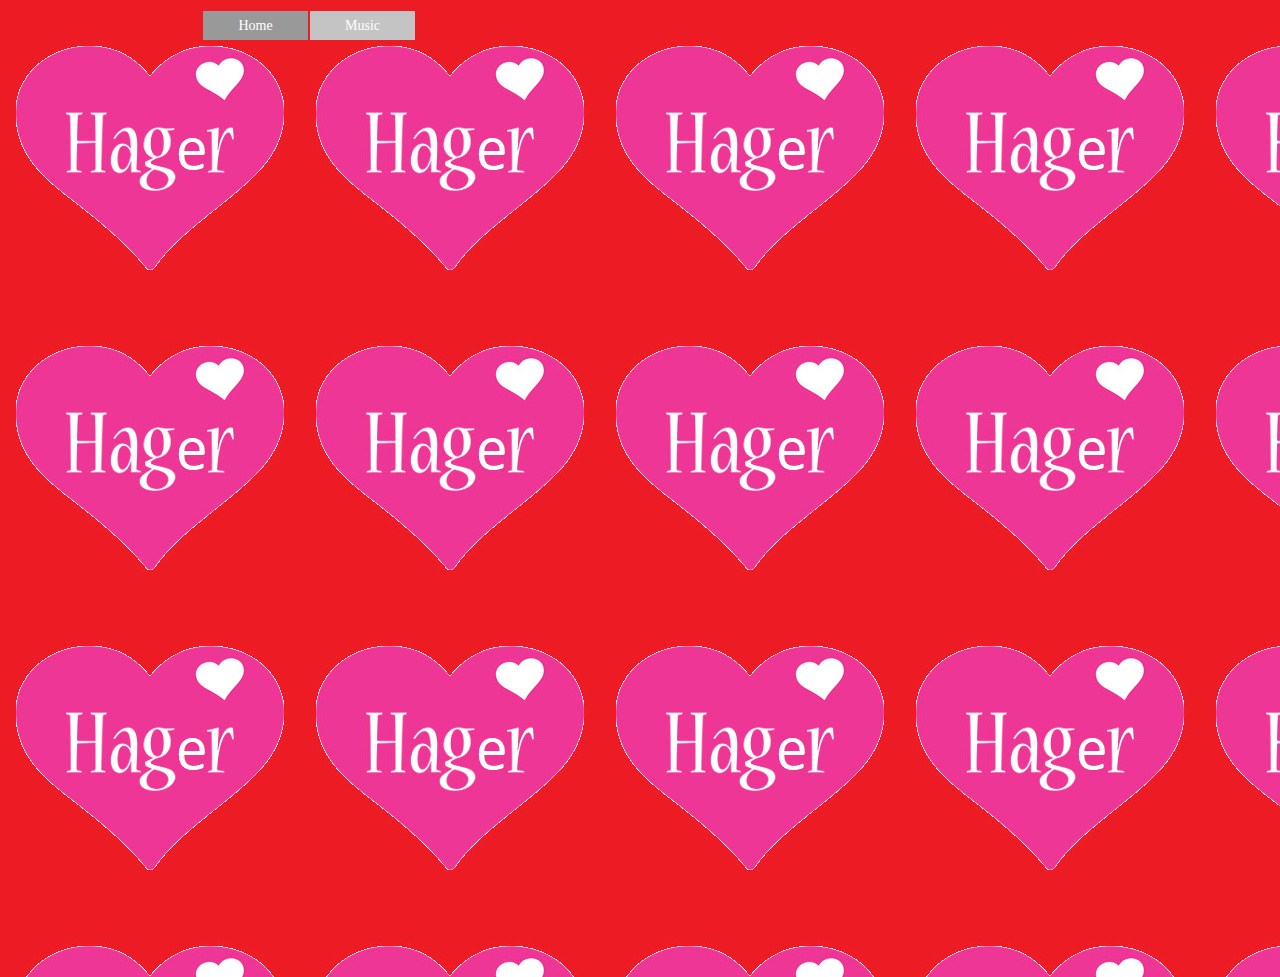
<file: index.html>
<!DOCTYPE html>
<html class="nojs html css_verticalspacer" lang="en-US">
 <head>

  <meta http-equiv="Content-type" content="text/html;charset=UTF-8"/>
  <meta name="generator" content="2017.0.0.363"/>
  <meta name="viewport" content="width=device-width, initial-scale=1.0"/>
  
  <script type="text/javascript">
   // Update the 'nojs'/'js' class on the html node
document.documentElement.className = document.documentElement.className.replace(/\bnojs\b/g, 'js');

// Check that all required assets are uploaded and up-to-date
if(typeof Muse == "undefined") window.Muse = {}; window.Muse.assets = {"required":["museutils.js", "museconfig.js", "jquery.musemenu.js", "jquery.watch.js", "require.js", "index.css"], "outOfDate":[]};
</script>
  
  <title>Home</title>
  <!-- CSS -->
  <link rel="stylesheet" type="text/css" href="css/site_global.css?crc=443350757"/>
  <link rel="stylesheet" type="text/css" href="css/index.css?crc=419165797" id="pagesheet"/>
  <!-- JS includes -->
  <!--[if lt IE 9]>
  <script src="scripts/html5shiv.js?crc=4241844378" type="text/javascript"></script>
  <![endif]-->
   </head>
 <body>

  <div class="rounded-corners clearfix borderbox" id="page"><!-- column -->
   <div class="position_content" id="page_position_content">
    <nav class="MenuBar rounded-corners clearfix colelem" id="menuu123"><!-- horizontal box -->
     <div class="MenuItemContainer borderbox clearfix grpelem" id="u131"><!-- vertical box -->
      <a class="nonblock nontext MenuItem MenuItemWithSubMenu MuseMenuActive borderbox clearfix colelem" id="u134" href="index.html"><!-- horizontal box --><div class="MenuItemLabel NoWrap borderbox clearfix grpelem" id="u135-4"><!-- content --><p>Home</p></div></a>
     </div>
     <div class="MenuItemContainer borderbox clearfix grpelem" id="u271"><!-- vertical box -->
      <a class="nonblock nontext MenuItem MenuItemWithSubMenu borderbox clearfix colelem" id="u274" href="music.html"><!-- horizontal box --><div class="MenuItemLabel NoWrap borderbox clearfix grpelem" id="u275-4"><!-- content --><p>Music</p></div></a>
     </div>
    </nav>
    <div class="verticalspacer" data-offset-top="40" data-content-above-spacer="40" data-content-below-spacer="937"></div>
   </div>
  </div>
  <!-- Other scripts -->
  <script type="text/javascript">
   window.Muse.assets.check=function(d){if(!window.Muse.assets.checked){window.Muse.assets.checked=!0;var b={},c=function(a,b){if(window.getComputedStyle){var c=window.getComputedStyle(a,null);return c&&c.getPropertyValue(b)||c&&c[b]||""}if(document.documentElement.currentStyle)return(c=a.currentStyle)&&c[b]||a.style&&a.style[b]||"";return""},a=function(a){if(a.match(/^rgb/))return a=a.replace(/\s+/g,"").match(/([\d\,]+)/gi)[0].split(","),(parseInt(a[0])<<16)+(parseInt(a[1])<<8)+parseInt(a[2]);if(a.match(/^\#/))return parseInt(a.substr(1),
16);return 0},g=function(g){for(var f=document.getElementsByTagName("link"),h=0;h<f.length;h++)if("text/css"==f[h].type){var i=(f[h].href||"").match(/\/?css\/([\w\-]+\.css)\?crc=(\d+)/);if(!i||!i[1]||!i[2])break;b[i[1]]=i[2]}f=document.createElement("div");f.className="version";f.style.cssText="display:none; width:1px; height:1px;";document.getElementsByTagName("body")[0].appendChild(f);for(h=0;h<Muse.assets.required.length;){var i=Muse.assets.required[h],l=i.match(/([\w\-\.]+)\.(\w+)$/),k=l&&l[1]?
l[1]:null,l=l&&l[2]?l[2]:null;switch(l.toLowerCase()){case "css":k=k.replace(/\W/gi,"_").replace(/^([^a-z])/gi,"_$1");f.className+=" "+k;k=a(c(f,"color"));l=a(c(f,"backgroundColor"));k!=0||l!=0?(Muse.assets.required.splice(h,1),"undefined"!=typeof b[i]&&(k!=b[i]>>>24||l!=(b[i]&16777215))&&Muse.assets.outOfDate.push(i)):h++;f.className="version";break;case "js":h++;break;default:throw Error("Unsupported file type: "+l);}}d?d().jquery!="1.8.3"&&Muse.assets.outOfDate.push("jquery-1.8.3.min.js"):Muse.assets.required.push("jquery-1.8.3.min.js");
f.parentNode.removeChild(f);if(Muse.assets.outOfDate.length||Muse.assets.required.length)f="Some files on the server may be missing or incorrect. Clear browser cache and try again. If the problem persists please contact website author.",g&&Muse.assets.outOfDate.length&&(f+="\nOut of date: "+Muse.assets.outOfDate.join(",")),g&&Muse.assets.required.length&&(f+="\nMissing: "+Muse.assets.required.join(",")),alert(f)};location&&location.search&&location.search.match&&location.search.match(/muse_debug/gi)?setTimeout(function(){g(!0)},5E3):g()}};
var muse_init=function(){require.config({baseUrl:""});require(["jquery","museutils","whatinput","jquery.musemenu","jquery.watch"],function(d){var $ = d;$(document).ready(function(){try{
window.Muse.assets.check($);/* body */
Muse.Utils.transformMarkupToFixBrowserProblemsPreInit();/* body */
Muse.Utils.prepHyperlinks(true);/* body */
Muse.Utils.fullPage('#page');/* 100% height page */
Muse.Utils.initWidget('.MenuBar', ['#bp_infinity'], function(elem) { return $(elem).museMenu(); });/* unifiedNavBar */
Muse.Utils.showWidgetsWhenReady();/* body */
Muse.Utils.transformMarkupToFixBrowserProblems();/* body */
}catch(b){if(b&&"function"==typeof b.notify?b.notify():Muse.Assert.fail("Error calling selector function: "+b),false)throw b;}})})};

</script>
  <!-- RequireJS script -->
  <script src="scripts/require.js?crc=244322403" type="text/javascript" async data-main="scripts/museconfig.js?crc=168988563" onload="if (requirejs) requirejs.onError = function(requireType, requireModule) { if (requireType && requireType.toString && requireType.toString().indexOf && 0 <= requireType.toString().indexOf('#scripterror')) window.Muse.assets.check(); }" onerror="window.Muse.assets.check();"></script>
   </body>
</html>
</file>
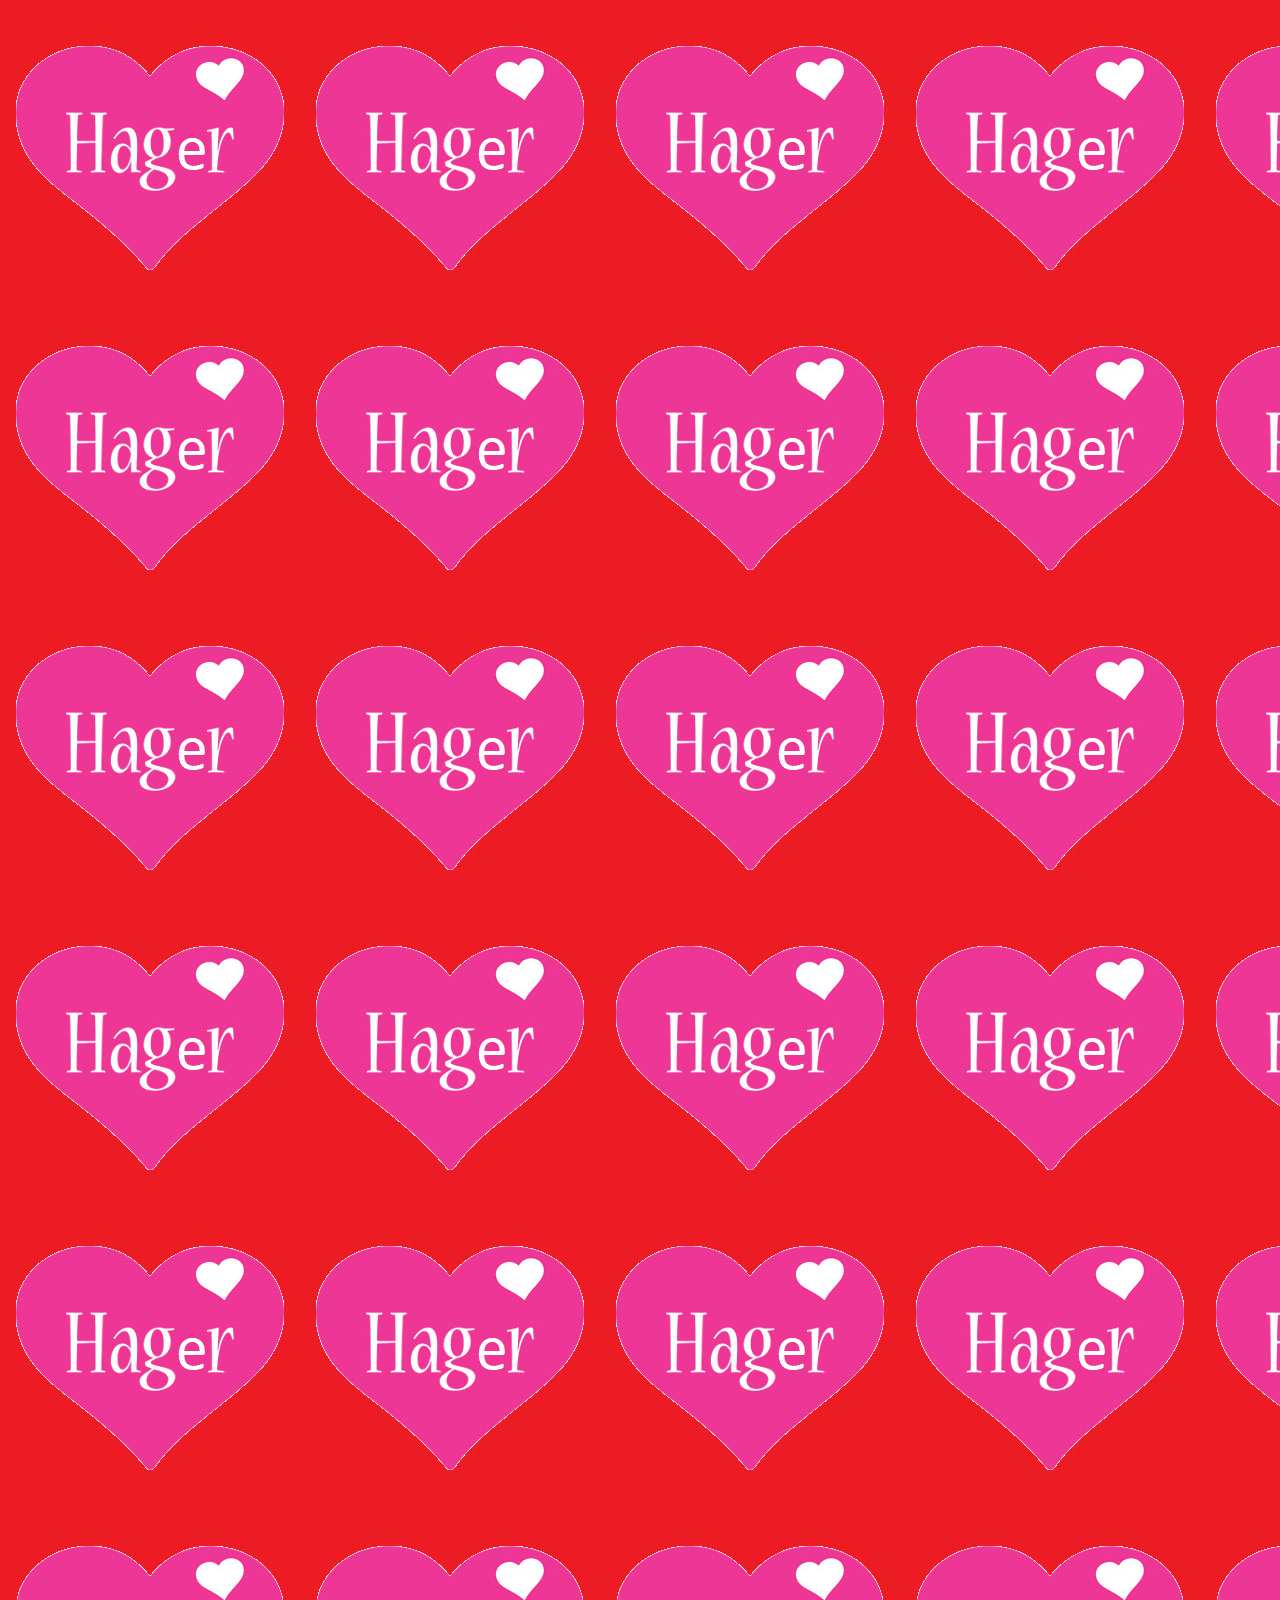
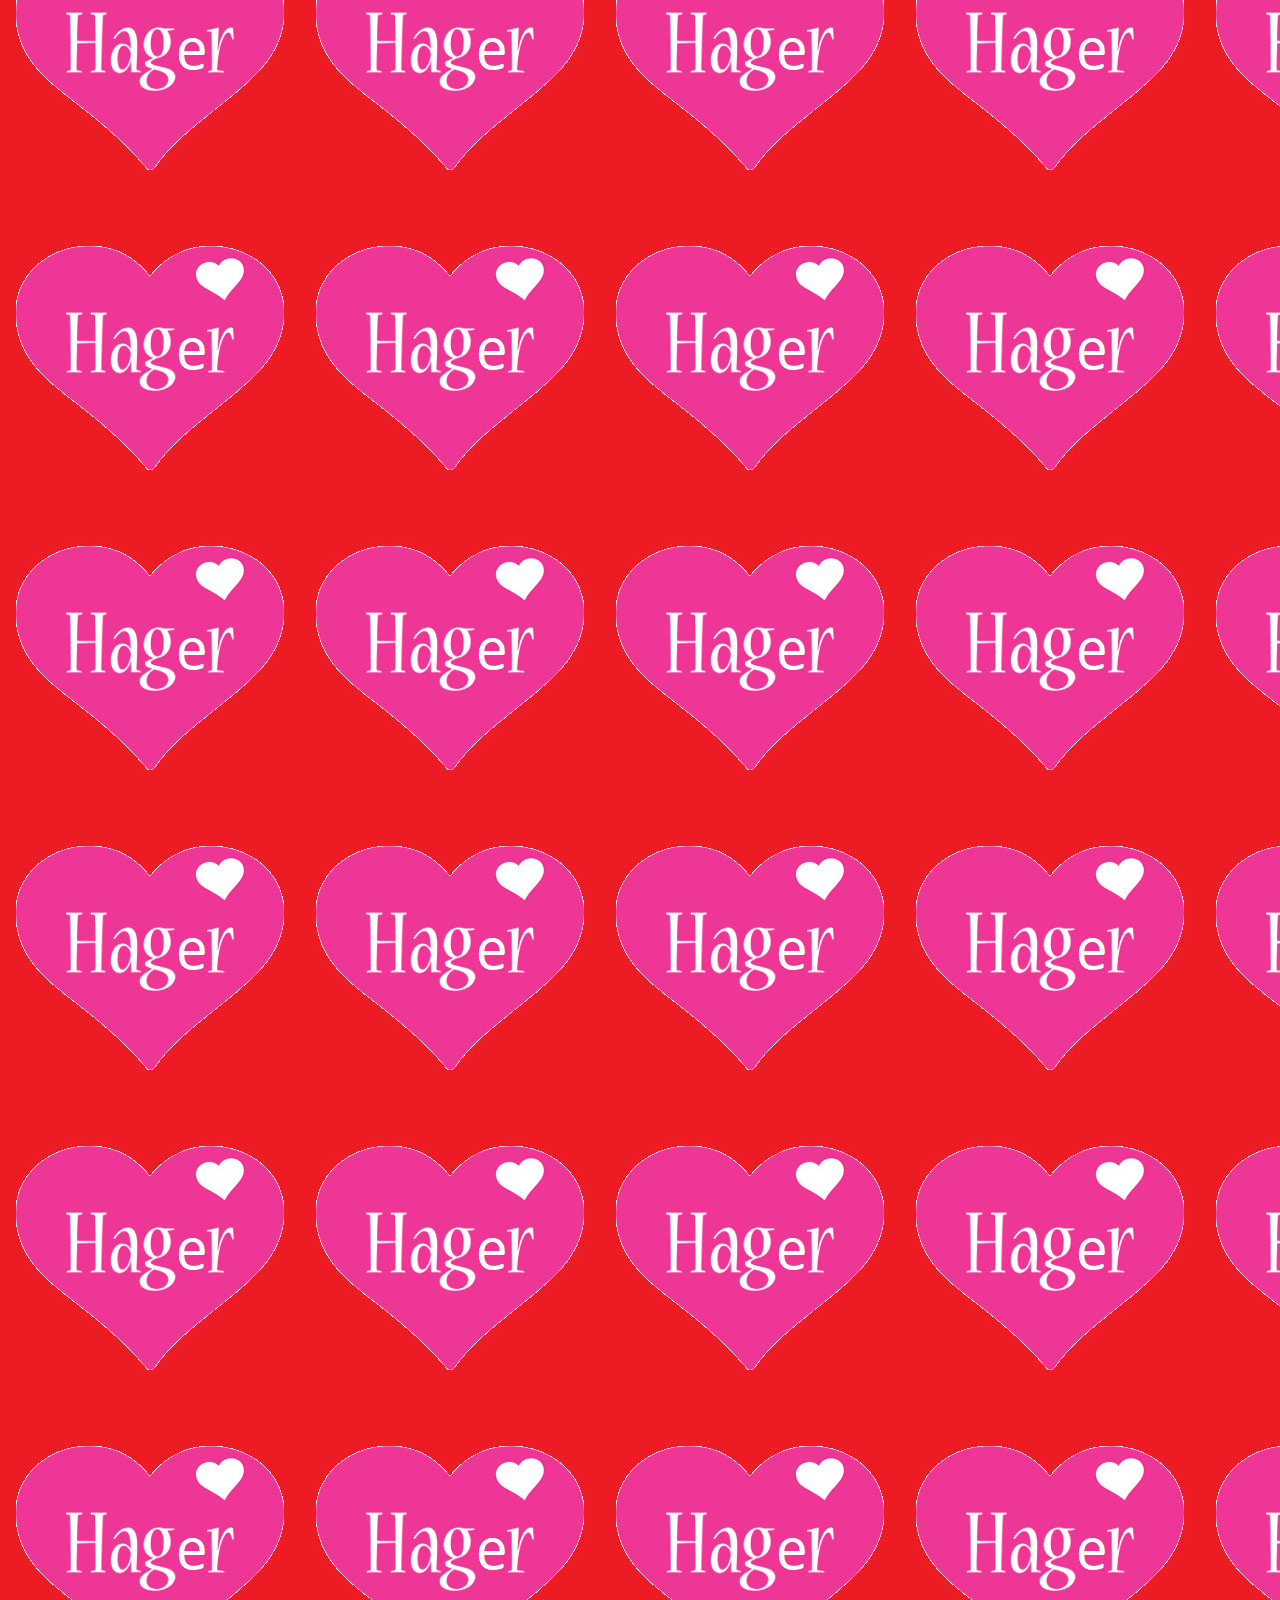
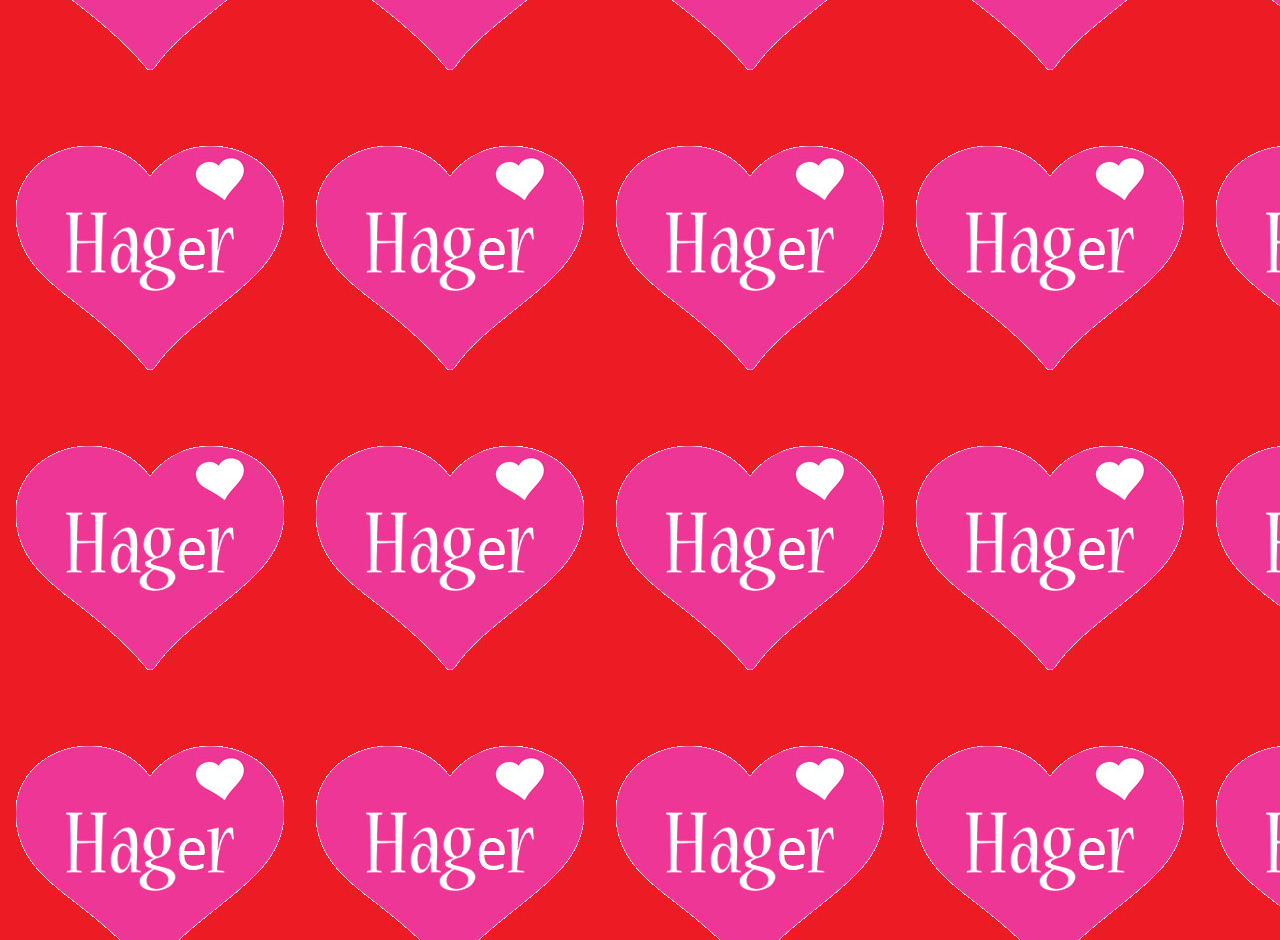
<file: music.html>
<!DOCTYPE html>
<html class="nojs html css_verticalspacer" lang="en-US">
 <head>

  <meta http-equiv="Content-type" content="text/html;charset=UTF-8"/>
  <meta name="generator" content="2017.0.0.363"/>
  <meta name="viewport" content="width=device-width, initial-scale=1.0"/>
  
  <script type="text/javascript">
   // Update the 'nojs'/'js' class on the html node
document.documentElement.className = document.documentElement.className.replace(/\bnojs\b/g, 'js');

// Check that all required assets are uploaded and up-to-date
if(typeof Muse == "undefined") window.Muse = {}; window.Muse.assets = {"required":["museutils.js", "museconfig.js", "jquery.watch.js", "require.js", "music.css"], "outOfDate":[]};
</script>
  
  <title>Music</title>
  <!-- CSS -->
  <link rel="stylesheet" type="text/css" href="css/site_global.css?crc=443350757"/>
  <link rel="stylesheet" type="text/css" href="css/music.css?crc=4111661611" id="pagesheet"/>
  <!-- JS includes -->
  <!--[if lt IE 9]>
  <script src="scripts/html5shiv.js?crc=4241844378" type="text/javascript"></script>
  <![endif]-->
   </head>
 <body>

  <div class="clearfix borderbox" id="page"><!-- column -->
   <div class="colelem" id="u300"><!-- custom html -->
    <iframe width="853" height="480" src="https://www.youtube.com/embed/iyiXb5jHlN8" frameborder="0" allow="accelerometer; autoplay; encrypted-media; gyroscope; picture-in-picture" allowfullscreen></iframe>
   </div>
   <div class="colelem" id="u344"><!-- custom html -->
    <iframe width="853" height="480" src="https://www.youtube.com/embed/9K6pMrUXsUs" frameborder="0" allow="accelerometer; autoplay; encrypted-media; gyroscope; picture-in-picture" allowfullscreen></iframe>
   </div>
   <div class="colelem" id="u328"><!-- custom html -->
    <iframe width="853" height="480" src="https://www.youtube.com/embed/xoRQP5Abhxk" frameborder="0" allow="accelerometer; autoplay; encrypted-media; gyroscope; picture-in-picture" allowfullscreen></iframe>
   </div>
   <div class="colelem" id="u332"><!-- custom html -->
    <iframe width="853" height="480" src="https://www.youtube.com/embed/XXndoMK3Uf4" frameborder="0" allow="accelerometer; autoplay; encrypted-media; gyroscope; picture-in-picture" allowfullscreen></iframe>
   </div>
   <div class="colelem" id="u336"><!-- custom html -->
    <iframe width="853" height="480" src="https://www.youtube.com/embed/sptd7zMyELs" frameborder="0" allow="accelerometer; autoplay; encrypted-media; gyroscope; picture-in-picture" allowfullscreen></iframe>
   </div>
   <div class="colelem" id="u340"><!-- custom html -->
    <iframe width="853" height="480" src="https://www.youtube.com/embed/QmE-qNizoqw" frameborder="0" allow="accelerometer; autoplay; encrypted-media; gyroscope; picture-in-picture" allowfullscreen></iframe>
   </div>
   <div class="verticalspacer" data-offset-top="3413" data-content-above-spacer="3413" data-content-below-spacer="727"></div>
  </div>
  <!-- Other scripts -->
  <script type="text/javascript">
   window.Muse.assets.check=function(d){if(!window.Muse.assets.checked){window.Muse.assets.checked=!0;var b={},c=function(a,b){if(window.getComputedStyle){var c=window.getComputedStyle(a,null);return c&&c.getPropertyValue(b)||c&&c[b]||""}if(document.documentElement.currentStyle)return(c=a.currentStyle)&&c[b]||a.style&&a.style[b]||"";return""},a=function(a){if(a.match(/^rgb/))return a=a.replace(/\s+/g,"").match(/([\d\,]+)/gi)[0].split(","),(parseInt(a[0])<<16)+(parseInt(a[1])<<8)+parseInt(a[2]);if(a.match(/^\#/))return parseInt(a.substr(1),
16);return 0},g=function(g){for(var f=document.getElementsByTagName("link"),h=0;h<f.length;h++)if("text/css"==f[h].type){var i=(f[h].href||"").match(/\/?css\/([\w\-]+\.css)\?crc=(\d+)/);if(!i||!i[1]||!i[2])break;b[i[1]]=i[2]}f=document.createElement("div");f.className="version";f.style.cssText="display:none; width:1px; height:1px;";document.getElementsByTagName("body")[0].appendChild(f);for(h=0;h<Muse.assets.required.length;){var i=Muse.assets.required[h],l=i.match(/([\w\-\.]+)\.(\w+)$/),k=l&&l[1]?
l[1]:null,l=l&&l[2]?l[2]:null;switch(l.toLowerCase()){case "css":k=k.replace(/\W/gi,"_").replace(/^([^a-z])/gi,"_$1");f.className+=" "+k;k=a(c(f,"color"));l=a(c(f,"backgroundColor"));k!=0||l!=0?(Muse.assets.required.splice(h,1),"undefined"!=typeof b[i]&&(k!=b[i]>>>24||l!=(b[i]&16777215))&&Muse.assets.outOfDate.push(i)):h++;f.className="version";break;case "js":h++;break;default:throw Error("Unsupported file type: "+l);}}d?d().jquery!="1.8.3"&&Muse.assets.outOfDate.push("jquery-1.8.3.min.js"):Muse.assets.required.push("jquery-1.8.3.min.js");
f.parentNode.removeChild(f);if(Muse.assets.outOfDate.length||Muse.assets.required.length)f="Some files on the server may be missing or incorrect. Clear browser cache and try again. If the problem persists please contact website author.",g&&Muse.assets.outOfDate.length&&(f+="\nOut of date: "+Muse.assets.outOfDate.join(",")),g&&Muse.assets.required.length&&(f+="\nMissing: "+Muse.assets.required.join(",")),alert(f)};location&&location.search&&location.search.match&&location.search.match(/muse_debug/gi)?setTimeout(function(){g(!0)},5E3):g()}};
var muse_init=function(){require.config({baseUrl:""});require(["jquery","museutils","whatinput","jquery.watch"],function(d){var $ = d;$(document).ready(function(){try{
window.Muse.assets.check($);/* body */
Muse.Utils.transformMarkupToFixBrowserProblemsPreInit();/* body */
Muse.Utils.prepHyperlinks(true);/* body */
Muse.Utils.fullPage('#page');/* 100% height page */
Muse.Utils.showWidgetsWhenReady();/* body */
Muse.Utils.transformMarkupToFixBrowserProblems();/* body */
}catch(b){if(b&&"function"==typeof b.notify?b.notify():Muse.Assert.fail("Error calling selector function: "+b),false)throw b;}})})};

</script>
  <!-- RequireJS script -->
  <script src="scripts/require.js?crc=244322403" type="text/javascript" async data-main="scripts/museconfig.js?crc=168988563" onload="if (requirejs) requirejs.onError = function(requireType, requireModule) { if (requireType && requireType.toString && requireType.toString().indexOf && 0 <= requireType.toString().indexOf('#scripterror')) window.Muse.assets.check(); }" onerror="window.Muse.assets.check();"></script>
   </body>
</html>
</file>
<file: css/site_global.css>
html{min-height:100%;min-width:100%;-ms-text-size-adjust:none;}body,div,dl,dt,dd,ul,ol,li,nav,h1,h2,h3,h4,h5,h6,pre,code,form,fieldset,legend,input,button,textarea,p,blockquote,th,td,a{margin:0px;padding:0px;border-width:0px;border-style:solid;border-color:transparent;-webkit-transform-origin:left top;-ms-transform-origin:left top;-o-transform-origin:left top;transform-origin:left top;background-repeat:no-repeat;}button.submit-btn{-moz-box-sizing:content-box;-webkit-box-sizing:content-box;box-sizing:content-box;}.transition{-webkit-transition-property:background-image,background-position,background-color,border-color,border-radius,color,font-size,font-style,font-weight,letter-spacing,line-height,text-align,box-shadow,text-shadow,opacity;transition-property:background-image,background-position,background-color,border-color,border-radius,color,font-size,font-style,font-weight,letter-spacing,line-height,text-align,box-shadow,text-shadow,opacity;}.transition *{-webkit-transition:inherit;transition:inherit;}table{border-collapse:collapse;border-spacing:0px;}fieldset,img{border:0px;border-style:solid;-webkit-transform-origin:left top;-ms-transform-origin:left top;-o-transform-origin:left top;transform-origin:left top;}address,caption,cite,code,dfn,em,strong,th,var,optgroup{font-style:inherit;font-weight:inherit;}del,ins{text-decoration:none;}li{list-style:none;}caption,th{text-align:left;}h1,h2,h3,h4,h5,h6{font-size:100%;font-weight:inherit;}input,button,textarea,select,optgroup,option{font-family:inherit;font-size:inherit;font-style:inherit;font-weight:inherit;}.form-grp input,.form-grp textarea{-webkit-appearance:none;-webkit-border-radius:0;}body{font-family:Arial, Helvetica Neue, Helvetica, sans-serif;text-align:left;font-size:14px;line-height:17px;word-wrap:break-word;text-rendering:optimizeLegibility;-moz-font-feature-settings:'liga';-ms-font-feature-settings:'liga';-webkit-font-feature-settings:'liga';font-feature-settings:'liga';}a:link{color:#0000FF;text-decoration:underline;}a:visited{color:#800080;text-decoration:underline;}a:hover{color:#0000FF;text-decoration:underline;}a:active{color:#EE0000;text-decoration:underline;}a.nontext{color:black;text-decoration:none;font-style:normal;font-weight:normal;}.normal_text{color:#000000;direction:ltr;font-family:Arial, Helvetica Neue, Helvetica, sans-serif;font-size:14px;font-style:normal;font-weight:normal;letter-spacing:0px;line-height:17px;text-align:left;text-decoration:none;text-indent:0px;text-transform:none;vertical-align:0px;padding:0px;}.list0 li:before{position:absolute;right:100%;letter-spacing:0px;text-decoration:none;font-weight:normal;font-style:normal;}.rtl-list li:before{right:auto;left:100%;}.nls-None > li:before,.nls-None .list3 > li:before,.nls-None .list6 > li:before{margin-right:6px;content:'•';}.nls-None .list1 > li:before,.nls-None .list4 > li:before,.nls-None .list7 > li:before{margin-right:6px;content:'○';}.nls-None,.nls-None .list1,.nls-None .list2,.nls-None .list3,.nls-None .list4,.nls-None .list5,.nls-None .list6,.nls-None .list7,.nls-None .list8{padding-left:34px;}.nls-None.rtl-list,.nls-None .list1.rtl-list,.nls-None .list2.rtl-list,.nls-None .list3.rtl-list,.nls-None .list4.rtl-list,.nls-None .list5.rtl-list,.nls-None .list6.rtl-list,.nls-None .list7.rtl-list,.nls-None .list8.rtl-list{padding-left:0px;padding-right:34px;}.nls-None .list2 > li:before,.nls-None .list5 > li:before,.nls-None .list8 > li:before{margin-right:6px;content:'-';}.nls-None.rtl-list > li:before,.nls-None .list1.rtl-list > li:before,.nls-None .list2.rtl-list > li:before,.nls-None .list3.rtl-list > li:before,.nls-None .list4.rtl-list > li:before,.nls-None .list5.rtl-list > li:before,.nls-None .list6.rtl-list > li:before,.nls-None .list7.rtl-list > li:before,.nls-None .list8.rtl-list > li:before{margin-right:0px;margin-left:6px;}.TabbedPanelsTab{white-space:nowrap;}.MenuBar .MenuBarView,.MenuBar .SubMenuView{display:block;list-style:none;}.MenuBar .SubMenu{display:none;position:absolute;}.NoWrap{white-space:nowrap;word-wrap:normal;}.rootelem{margin-left:auto;margin-right:auto;}.colelem{display:inline;float:left;clear:both;}.clearfix:after{content:"\0020";visibility:hidden;display:block;height:0px;clear:both;}*:first-child+html .clearfix{zoom:1;}.clip_frame{overflow:hidden;}.popup_anchor{position:relative;width:0px;height:0px;}.popup_element{z-index:100000;}.svg{display:block;vertical-align:top;}span.wrap{content:'';clear:left;display:block;}span.actAsInlineDiv{display:inline-block;}.position_content,.excludeFromNormalFlow{float:left;}.preload_images{position:absolute;overflow:hidden;left:-9999px;top:-9999px;height:1px;width:1px;}.preload{height:1px;width:1px;}.animateStates{-webkit-transition:0.3s ease-in-out;-moz-transition:0.3s ease-in-out;-o-transition:0.3s ease-in-out;transition:0.3s ease-in-out;}[data-whatinput="mouse"] *:focus,[data-whatinput="touch"] *:focus,input:focus,textarea:focus{outline:none;}textarea{resize:none;overflow:auto;}.fld-prompt{pointer-events:none;}.wrapped-input{position:absolute;top:0px;left:0px;background:transparent;border:none;}.submit-btn{z-index:50000;cursor:pointer;}.anchor_item{width:22px;height:18px;}.MenuBar .SubMenuVisible,.MenuBarVertical .SubMenuVisible,.MenuBar .SubMenu .SubMenuVisible,.popup_element.Active,span.actAsPara,.actAsDiv,a.nonblock.nontext,img.block{display:block;}.widget_invisible,.js .invi,.js .mse_pre_init{visibility:hidden;}.ose_ei{visibility:hidden;z-index:0;}.no_vert_scroll{overflow-y:hidden;}.always_vert_scroll{overflow-y:scroll;}.always_horz_scroll{overflow-x:scroll;}.fullscreen{overflow:hidden;left:0px;top:0px;position:fixed;height:100%;width:100%;-moz-box-sizing:border-box;-webkit-box-sizing:border-box;-ms-box-sizing:border-box;box-sizing:border-box;}.fullwidth{position:absolute;}.borderbox{-moz-box-sizing:border-box;-webkit-box-sizing:border-box;-ms-box-sizing:border-box;box-sizing:border-box;}.scroll_wrapper{position:absolute;overflow:auto;left:0px;right:0px;top:0px;bottom:0px;padding-top:0px;padding-bottom:0px;margin-top:0px;margin-bottom:0px;}.browser_width > *{position:absolute;left:0px;right:0px;}.grpelem,.accordion_wrapper{display:inline;float:left;}.fld-checkbox input[type=checkbox],.fld-radiobutton input[type=radio]{position:absolute;overflow:hidden;clip:rect(0px, 0px, 0px, 0px);height:1px;width:1px;margin:-1px;padding:0px;border:0px;}.fld-checkbox input[type=checkbox] + label,.fld-radiobutton input[type=radio] + label{display:inline-block;background-repeat:no-repeat;cursor:pointer;float:left;width:100%;height:100%;}.pointer_cursor,.fld-recaptcha-mode,.fld-recaptcha-refresh,.fld-recaptcha-help{cursor:pointer;}p,h1,h2,h3,h4,h5,h6,ol,ul,span.actAsPara{max-height:1000000px;}.superscript{vertical-align:super;font-size:66%;line-height:0px;}.subscript{vertical-align:sub;font-size:66%;line-height:0px;}.horizontalSlideShow{-ms-touch-action:pan-y;touch-action:pan-y;}.verticalSlideShow{-ms-touch-action:pan-x;touch-action:pan-x;}.colelem100,.verticalspacer{clear:both;}.list0 li,.MenuBar .MenuItemContainer,.SlideShowContentPanel .fullscreen img,.css_verticalspacer .verticalspacer{position:relative;}.popup_element.Inactive,.js .disn,.js .an_invi,.hidden,.breakpoint{display:none;}#muse_css_mq{position:absolute;display:none;background-color:#FFFFFE;}.fluid_height_spacer{width:0.01px;}.muse_check_css{display:none;position:fixed;}@media screen and (-webkit-min-device-pixel-ratio:0){body{text-rendering:auto;}}
</file>
<file: css/index.css>
.version.index{color:#000018;background-color:#FBF665;}#muse_css_mq{background-color:#FFFFFF;}#page{z-index:1;min-height:742px;background-image:none;border-width:0px;border-color:#000000;background-color:transparent;border-radius:24px;width:100%;max-width:960px;margin-left:auto;margin-right:auto;}#page::before{content:"";position:absolute;pointer-events:none;border-radius:24px;box-shadow:none;top:0px;bottom:235px;margin-left:auto;margin-right:auto;left:0px;right:0px;width:100%;max-width:960px;}#page_position_content{padding-top:11px;padding-bottom:702px;width:100%;}#menuu123{z-index:2;border-width:0px;border-color:transparent;background-color:transparent;border-radius:16px;position:relative;width:22.09%;margin-left:4.48%;}#u131{min-height:29px;background-color:transparent;position:relative;margin-right:-10000px;width:49.53%;}#u134{background-color:#C4C4C4;padding-bottom:12px;position:relative;width:100%;}#u135-4{min-height:17px;border-width:0px;border-color:transparent;background-color:transparent;text-align:center;color:#FFFFFF;font-family:Georgia, Palatino, Palatino Linotype, Times, Times New Roman, serif;position:relative;margin-right:-10000px;top:6px;width:100%;left:0%;}#u134:hover #u135-4{padding-top:0px;padding-bottom:0px;min-height:17px;width:100%;margin:0px -10000px 0px 0%;}#u134:active #u135-4{padding-top:0px;padding-bottom:0px;min-height:17px;width:100%;margin:0px -10000px 0px 0%;}#u271{min-height:29px;background-color:transparent;position:relative;margin-right:-10000px;width:49.53%;left:50.48%;}#u274{background-color:#C4C4C4;padding-bottom:12px;position:relative;width:100%;}#u134.MuseMenuActive,#u274:hover{background-color:#999999;min-height:0px;width:100%;margin:0px 0px 0px 0%;}#u274:active{background-color:#6B6B6B;min-height:0px;width:100%;margin:0px 0px 0px 0%;}#u275-4{min-height:17px;border-width:0px;border-color:transparent;background-color:transparent;text-align:center;color:#FFFFFF;font-family:Georgia, Palatino, Palatino Linotype, Times, Times New Roman, serif;position:relative;margin-right:-10000px;top:6px;width:100%;}#u134.MuseMenuActive #u135-4,#u274:hover #u275-4{padding-top:0px;padding-bottom:0px;min-height:17px;width:100%;margin:0px -10000px 0px 0%;}#u274:active #u275-4{padding-top:0px;padding-bottom:0px;min-height:17px;width:100%;margin:0px -10000px 0px 0%;}#u274.MuseMenuActive #u275-4{padding-top:0px;padding-bottom:0px;min-height:17px;width:100%;margin:0px -10000px 0px 0%;}.MenuItem{cursor:pointer;}.css_verticalspacer .verticalspacer{height:calc(100vh - 977px);}.html{background:#FF0031 url("../images/hagar-designstyle-love-heart-m.jpg?crc=4005447909") repeat left top scroll;}body{position:relative;min-width:320px;padding-bottom:235px;}
</file>
<file: css/music.css>
.version.music{color:#0000F5;background-color:#12FA2B;}#muse_css_mq{background-color:#FFFFFF;}#page{z-index:1;min-height:399px;background-image:none;border-width:0px;border-color:#000000;background-color:transparent;padding-top:39px;padding-bottom:62px;width:100%;max-width:960px;margin-left:auto;margin-right:auto;}#u300{z-index:2;min-height:484px;border-width:0px;border-color:transparent;background-color:transparent;position:relative;width:88.86%;margin-left:5.63%;}#u344{z-index:7;min-height:484px;border-width:0px;border-color:transparent;background-color:transparent;margin-top:40px;position:relative;width:88.86%;margin-left:5.63%;}#u328{z-index:3;min-height:484px;border-width:0px;border-color:transparent;background-color:transparent;margin-top:54px;position:relative;width:88.86%;margin-left:5.63%;}#u332{z-index:4;min-height:484px;border-width:0px;border-color:transparent;background-color:transparent;margin-top:96px;position:relative;width:88.86%;margin-left:6.36%;}#u336{z-index:5;min-height:484px;border-width:0px;border-color:transparent;background-color:transparent;margin-top:138px;position:relative;width:88.86%;margin-left:6.36%;}#u340{z-index:6;min-height:484px;border-width:0px;border-color:transparent;background-color:transparent;margin-top:142px;position:relative;width:88.86%;margin-left:6.36%;}.css_verticalspacer .verticalspacer{height:calc(100vh - 4140px);}.html{background:#FF0C2D url("../images/hagar-designstyle-love-heart-m.jpg?crc=4005447909") repeat left top scroll;}body{position:relative;min-width:320px;padding-bottom:665px;}
</file>
